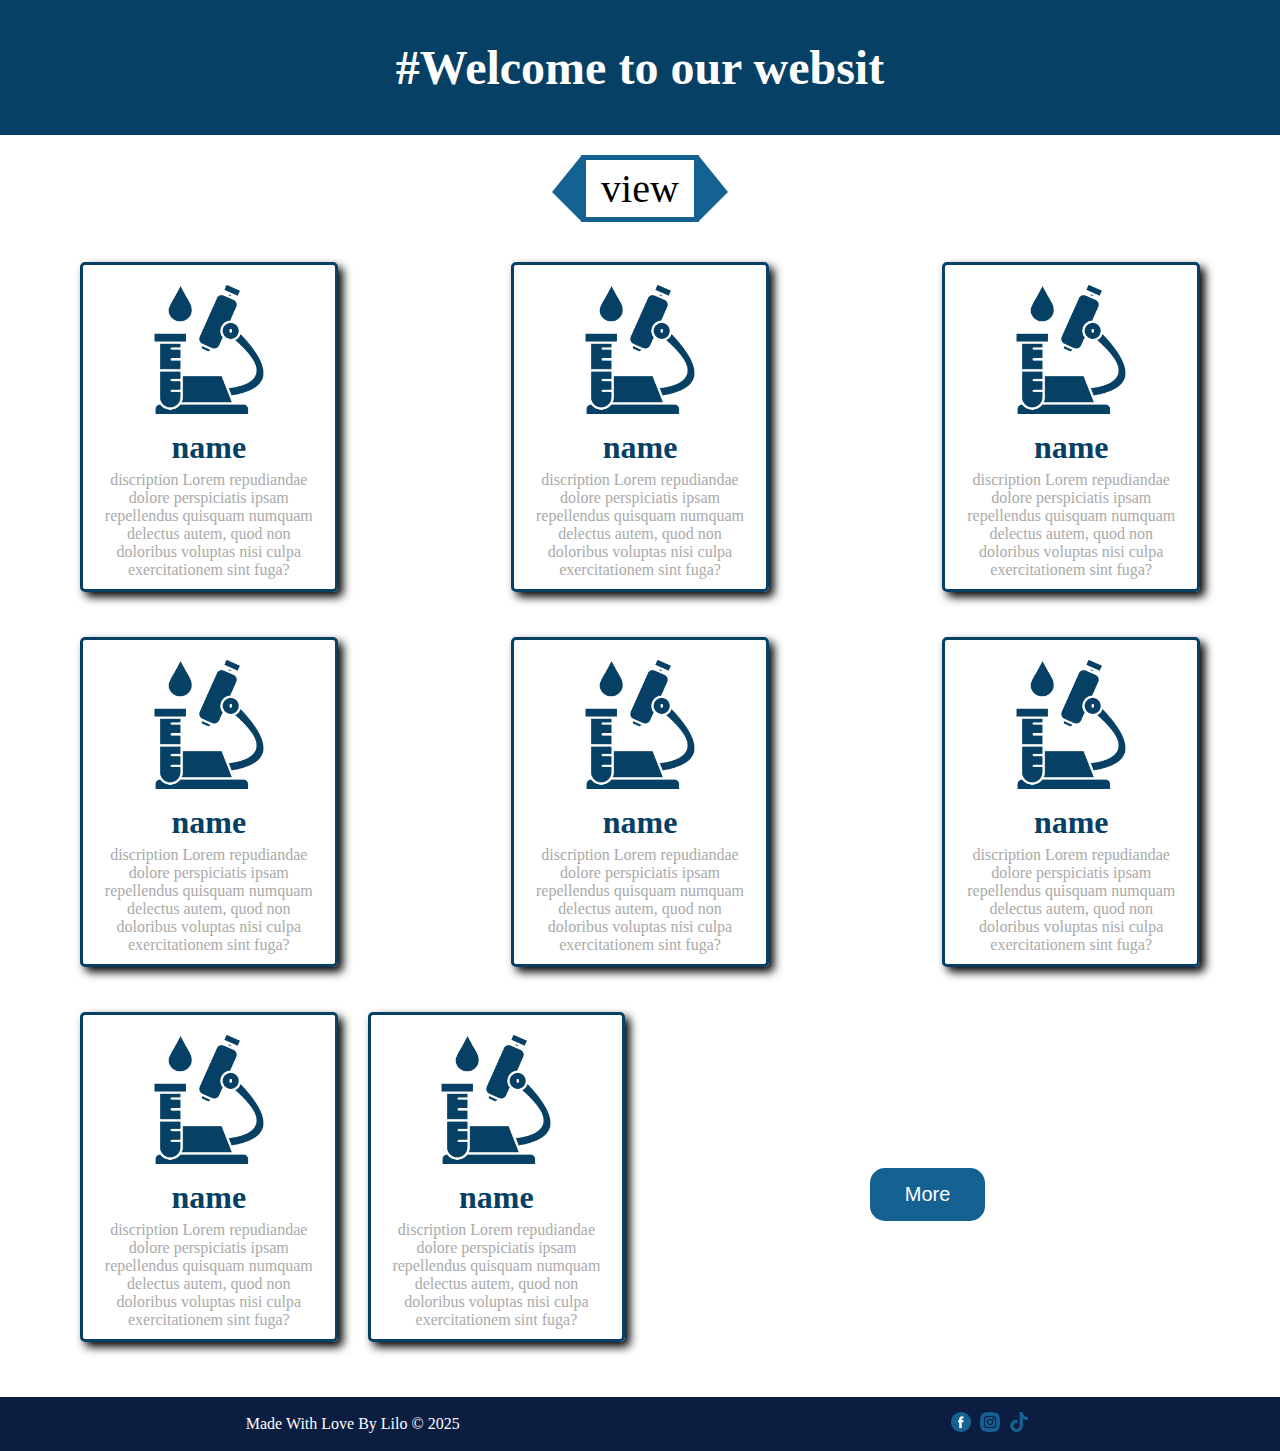
<file: equipment.html>
<!DOCTYPE html>
<html lang="en">
<head>
    <meta charset="UTF-8">
    <meta name="viewport" content="width=device-width, initial-scale=1.0">
    <title>Laboratory equipment</title>
    <link rel="icon" href="logo.png">
    <link rel="stylesheet" href="style2.css">
</head>
<body>
    <div class="header">
        <h2>#Welcome to our websit</h2>
    </div>
    <span>view</span>
    <div class="container">
        <div class="card">
            <a href="#">
                <img src="blood-test.png" alt="">
                <div class="text">
                    <h3>name</h3>
                    <p>discription Lorem repudiandae dolore perspiciatis ipsam repellendus quisquam numquam delectus autem, quod non doloribus voluptas nisi culpa exercitationem sint fuga?</p>
                </div>
            </a>
        </div>
        <div class="card">
            <a href="#">
                <img src="blood-test.png" alt="">
                <div class="text">
                    <h3>name</h3>
                    <p>discription Lorem repudiandae dolore perspiciatis ipsam repellendus quisquam numquam delectus autem, quod non doloribus voluptas nisi culpa exercitationem sint fuga?</p>
                </div>
            </a>
        </div>
        <div class="card">
            <a href="#">
                <img src="blood-test.png" alt="">
                <div class="text">
                    <h3>name</h3>
                    <p>discription Lorem repudiandae dolore perspiciatis ipsam repellendus quisquam numquam delectus autem, quod non doloribus voluptas nisi culpa exercitationem sint fuga?</p>
                </div>
            </a>
        </div>
        <div class="card">
            <a href="#">
                <img src="blood-test.png" alt="">
                <div class="text">
                    <h3>name</h3>
                    <p>discription Lorem repudiandae dolore perspiciatis ipsam repellendus quisquam numquam delectus autem, quod non doloribus voluptas nisi culpa exercitationem sint fuga?</p>
                </div>
            </a>
        </div>
        <div class="card">
            <a href="#">
                <img src="blood-test.png" alt="">
                <div class="text">
                    <h3>name</h3>
                    <p>discription Lorem repudiandae dolore perspiciatis ipsam repellendus quisquam numquam delectus autem, quod non doloribus voluptas nisi culpa exercitationem sint fuga?</p>
                </div>
            </a>
        </div>
        <div class="card">
            <a href="#">
                <img src="blood-test.png" alt="">
                <div class="text">
                    <h3>name</h3>
                    <p>discription Lorem repudiandae dolore perspiciatis ipsam repellendus quisquam numquam delectus autem, quod non doloribus voluptas nisi culpa exercitationem sint fuga?</p>
                </div>
            </a>
        </div>
        <div class="card">
            <a href="#">
                <img src="blood-test.png" alt="">
                <div class="text">
                    <h3>name</h3>
                    <p>discription Lorem repudiandae dolore perspiciatis ipsam repellendus quisquam numquam delectus autem, quod non doloribus voluptas nisi culpa exercitationem sint fuga?</p>
                </div>
            </a>
        </div>
        <div class="card">
            <a href="#">
                <img src="blood-test.png" alt="">
                <div class="text">
                    <h3>name</h3>
                    <p>discription Lorem repudiandae dolore perspiciatis ipsam repellendus quisquam numquam delectus autem, quod non doloribus voluptas nisi culpa exercitationem sint fuga?</p>
                </div>
            </a>
        </div>
        <button>More</button>
    </div>
    <div class="footer">
        <p>Made With Love By Lilo © 2025</p>
        <div class="social">
            <a href=""><img src="facebook.png" alt="Instgram-logo"></a>
            <a href=""><img src="instagram.png" alt="Instgram-logo"></a>
            <a href=""><img src="tik_tok.png" alt="Instgram-logo"></a>
        </div>
    </div>
</body>
</html>
</file>
<file: style2.css>
* {
    padding: 0;
    margin: 0;
    box-sizing: border-box;
    text-decoration: none;
    scroll-behavior: smooth;
}



.containerC {
    position: relative;
}
.containerC::before {
    content: "";
    left: 0;
    top: -130px;
    background-color: rgba(0, 0, 0, 0.4);
    position: absolute;
    width: 100%;
    height: calc(100% + 173px);
}
.background-clip {
    position: absolute;
    bottom: -43px;
    right: 0;
    z-index: -1;
    width: 100%;
}
h1 {
    font-size: 5em;
    text-align: center;
    margin-top: 120px;
    color: #156292;
    position: relative;
}
.circales {
    justify-content: space-around;
    padding: 20px 80px;
    display: flex;
    align-items: center;
    position: relative;
    gap: 30px;
}
.circal {
    width: 400px;
    height: 400px;
    border: 3px solid #064064;
    text-align: center;
    border-radius: 50%;
    display: flex;
    flex-direction: column;
    align-items: center;
    background: rgba(0, 0, 0, 0.4);
    justify-content: center;
    gap: 20px 0;
}
.circales a{
    text-decoration: none;
    color: #fff;
}
.circal h3 {
    font-size: 30px;
}


.header {
    padding: 40px 0;
    background-color: #064064;
    text-align: center;
}
h2 {
    font-size: 3em;
    color: #fff;
}
span {
    margin: 20px auto;
    display: block;
    width: fit-content;
    border: 5px solid #156292;
    font-size: 2.5em;
    position: relative;
    padding: 5px 15px;
    text-align: center;
}
span::after {
    content: "";
    width: 0;
    height: 0;
    position: absolute;
    top: -5px;
    left: -64px;
    border-top: 37px solid transparent;
    border-right: 30px solid #156292;
    border-left: 30px solid transparent;
    border-bottom: 30px solid transparent;
}
span::before {
    content: "";
    width: 0;
    height: 0;
    position: absolute;
    top: -5px;
    right: -64px;
    border-top: 37px solid transparent;
    border-right: 30px solid transparent;
    border-left: 30px solid #156292;
    border-bottom: 30px solid transparent;
}
.container {
    padding: 20px 80px;
    display: flex;
    justify-content: space-between;
    flex-wrap: wrap;
    align-items: center;
    gap: 30px;
}
.container .card {
    border: 3px solid #064064;
    padding: 10px 15px;
    margin-bottom: 15px;
    text-align: center;
    width: 23%;
    border-radius: 5px;
    box-shadow: 5px 5px 10px black;
    transition: 0.5s;
}
.container .card:hover {
    box-shadow: none;
}
.container .card img {
    width: 150px;
}
.container .card h3 {
    color: #064064;
    font-size: 2em;
    margin-bottom: 5px;
}
.container .card p {
    color: #aaa;
}
.container button {
    background-color: #156292;
    color: #fff;
    padding: 15px 35px;
    font-size: 20px;
    border: none;
    margin-top: 20px;
    margin-inline: auto;
    border-radius: 15px; 
}
.social {
    width: fit-content;
    display: block;
}
.social img:hover {
    transform: translateY(-7px);
    transition: 0.5s;
}
.social img {
    margin-right: 5px;
    width: 20px;
}
.footer {
    background-color: #0b1d41;
    color: #fff;
    display: flex;
    align-items: center;
    justify-content: space-around;
    padding: 15px 0;
    margin-top: 20px;
}
@media (max-width: 767px) {
    h1 {
        margin-top: 60px;
    }
    h2 {
        font-size: 2.2em;
    }
    .container {
        padding: 20px 50px;
        justify-content: center;
    }
    .container .card {
        width: 80%;
    }
    .circales {
        justify-content: center;
        padding: 20px 50px;
        flex-direction: column;
    }
    .circal {
        width: 300px;
        height: 300px;
    }
}
@media (min-width: 768px) and (max-width: 1024px) {
    h1 {
        margin-top: 60px;
    }
    h2 {
        font-size: 2.7em;
    }
    .container {
        justify-content: center;
        padding: 20px 50px;
    }
    .container .card {
        width: 40%;
    }
    .circales {
        justify-content: center;
        padding: 20px 50px;
    }
    .circal {
        width: 300px;
        height: 300px;
    }

}
</file>
